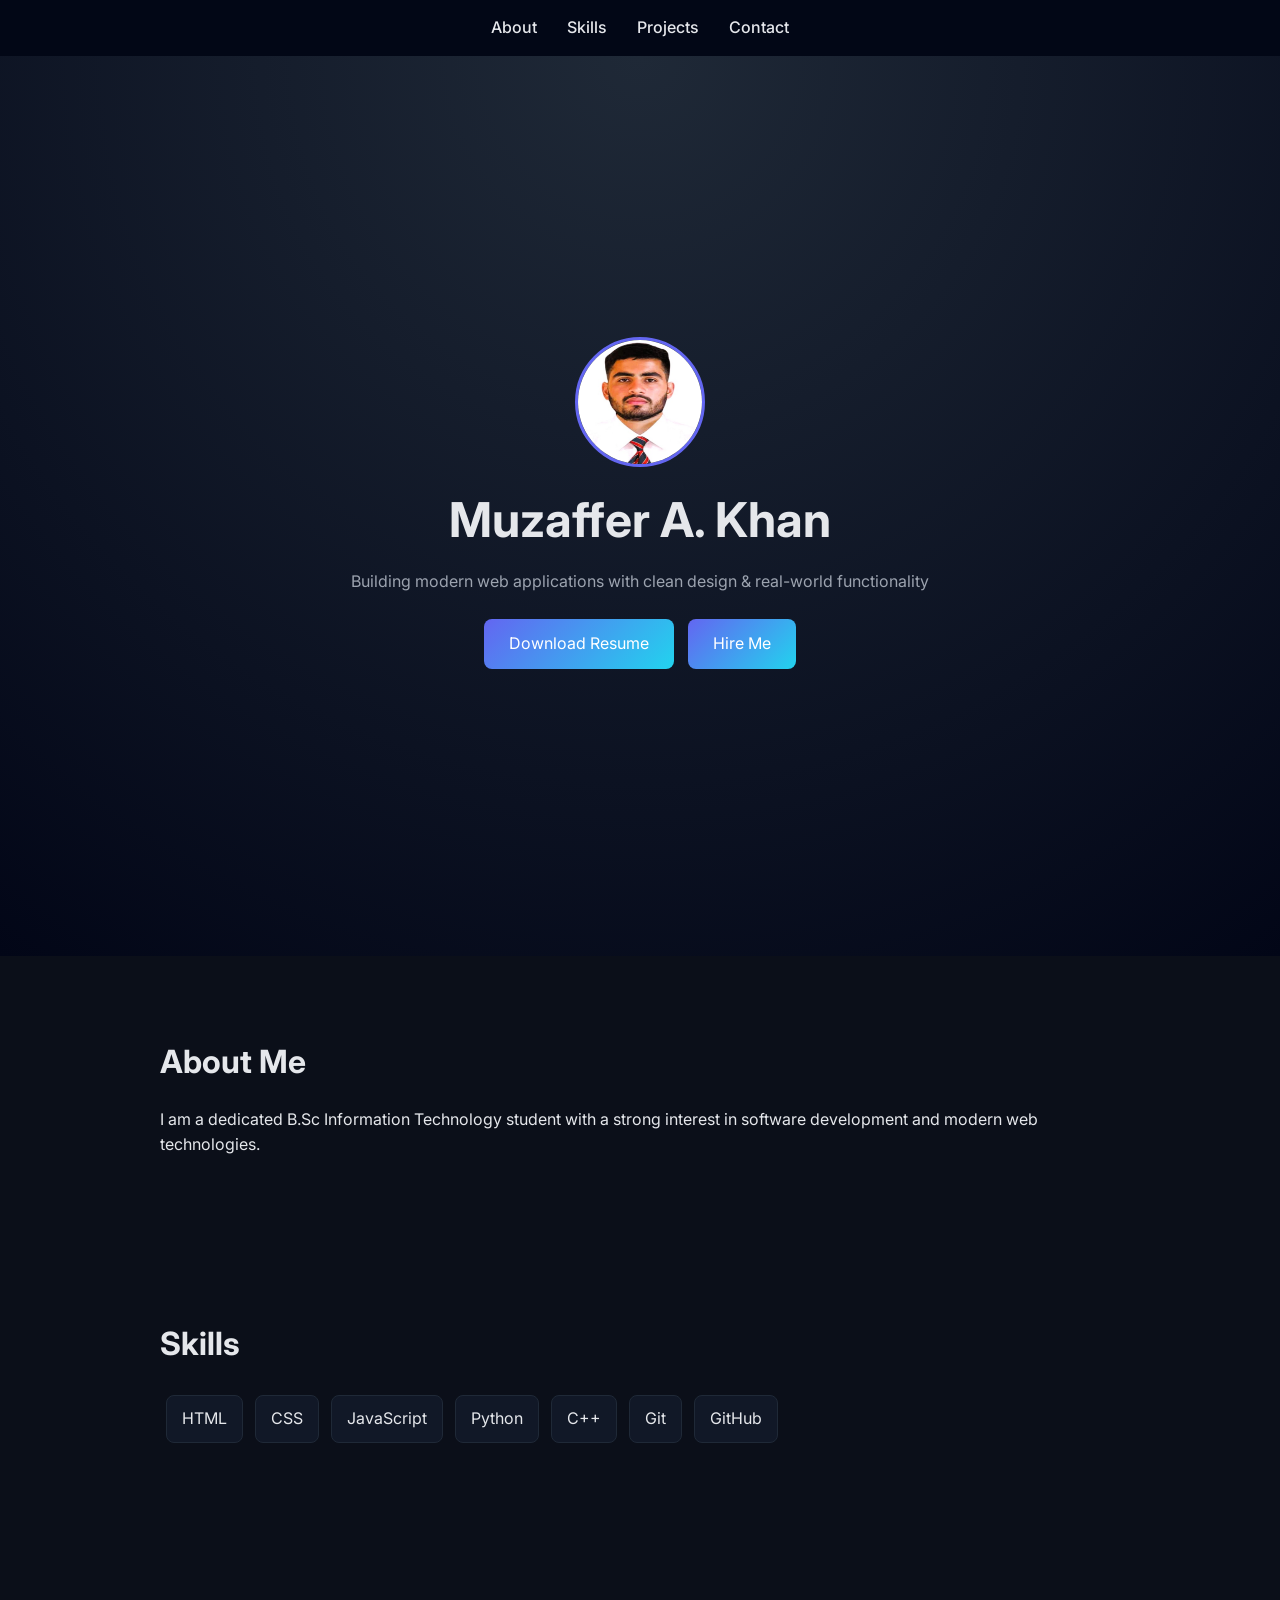
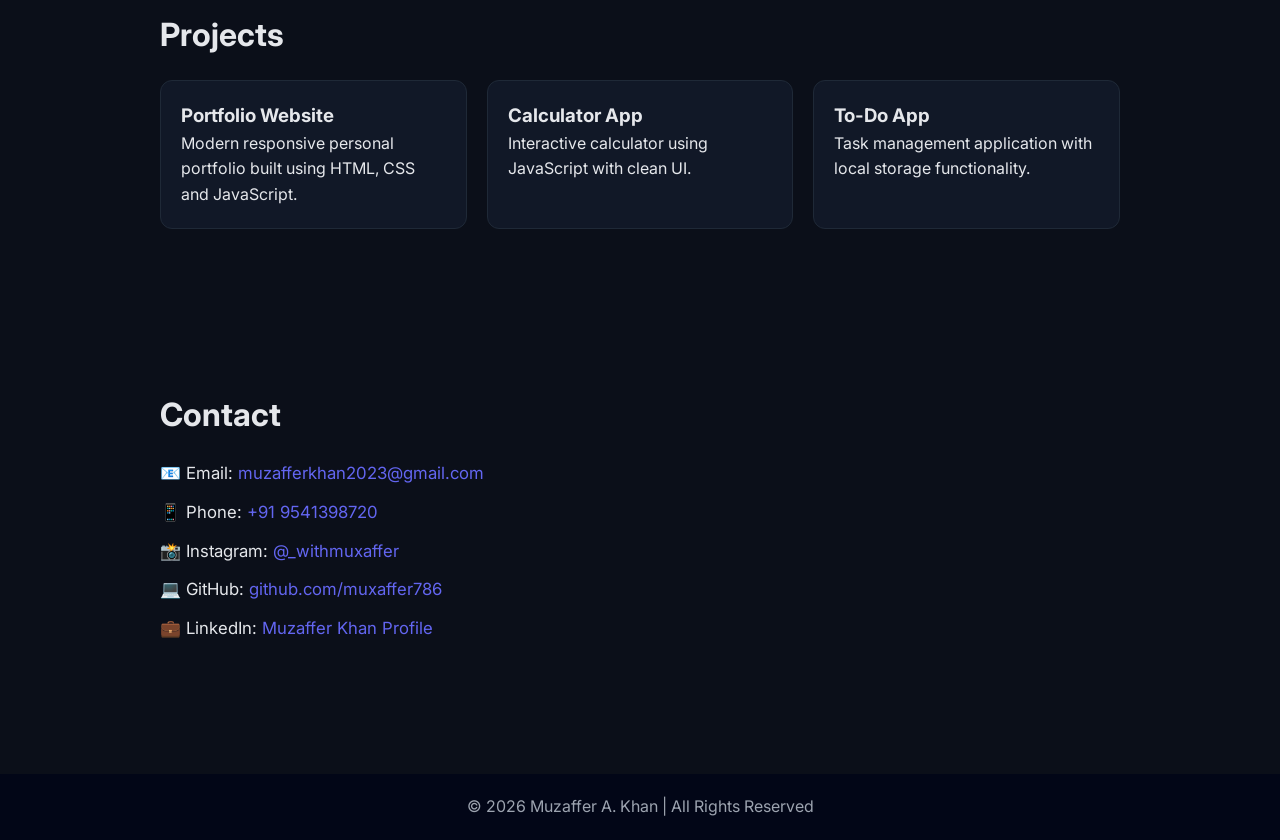
<file: index.html>
<!DOCTYPE html>
<html lang="en">
<head>
  <meta charset="UTF-8">
  <meta name="viewport" content="width=device-width, initial-scale=1.0">
  <title>Muzaffer A. Khan | Portfolio</title>

  <!-- CSS -->
  <link rel="stylesheet" href="style.css">

  <!-- Font -->
  <link href="https://fonts.googleapis.com/css2?family=Inter:wght@300;400;600&display=swap" rel="stylesheet">
</head>
<body>

<!-- ================= NAVBAR ================= -->
<nav class="navbar">
  <a href="#about">About</a>
  <a href="#skills">Skills</a>
  <a href="#projects">Projects</a>
  <a href="#contact">Contact</a>
</nav>

<!-- ================= HERO ================= -->
<header class="hero">
  <img src="profile.jpg" alt="Profile Photo">
  <h1>Muzaffer A. Khan</h1>
  <p>Building modern web applications with clean design & real-world functionality</p>

  <div>
    <a href="resume.pdf" class="btn" download>Download Resume</a>
    <a href="#contact" class="btn">Hire Me</a>
  </div>
</header>

<!-- ================= ABOUT ================= -->
<section id="about" class="section fade">
  <h2>About Me</h2>
  <p>I am a dedicated B.Sc Information Technology student with a strong interest in software development and modern web technologies.</p>
</section>

<!-- ================= SKILLS ================= -->
<section id="skills" class="section fade">
  <h2>Skills</h2>
  <div class="skills">
    <span>HTML</span>
    <span>CSS</span>
    <span>JavaScript</span>
    <span>Python</span>
    <span>C++</span>
    <span>Git</span>
    <span>GitHub</span>
  </div>
</section>

<!-- ================= PROJECTS ================= -->
<section id="projects" class="section fade">
  <h2>Projects</h2>

  <div class="projects">

    <div class="project">
      <h3>Portfolio Website</h3>
      <p>Modern responsive personal portfolio built using HTML, CSS and JavaScript.</p>
    </div>

    <div class="project">
      <h3>Calculator App</h3>
      <p>Interactive calculator using JavaScript with clean UI.</p>
    </div>

    <div class="project">
      <h3>To-Do App</h3>
      <p>Task management application with local storage functionality.</p>
    </div>

  </div>
</section>

<!-- ================= CONTACT ================= -->
<section id="contact" class="section fade">
  <h2>Contact</h2>

  <div class="contact-info">

    <p>📧 Email:
      <a href="mailto:muzafferkhan2023@gmail.com">
        muzafferkhan2023@gmail.com
      </a>
    </p>

    <p>📱 Phone:
      <a href="tel:+919541398720">
        +91 9541398720
      </a>
    </p>

    <p>📸 Instagram:
      <a href="https://instagram.com/_withmuxaffer" target="_blank">
        @_withmuxaffer
      </a>
    </p>

    <p>💻 GitHub:
      <a href="https://github.com/muxaffer786" target="_blank">
        github.com/muxaffer786
      </a>
    </p>
  
    <p>💼 LinkedIn:
      <a href="https://www.linkedin.com/in/muzaffer-ali-khan-78b820242" target="_blank">
        Muzaffer Khan Profile
      </a>
    </p>
              
  </div>
</section>

<!-- ================= FOOTER ================= -->
<footer>
  <p>© 2026 Muzaffer A. Khan | All Rights Reserved</p>
</footer>

<!-- JS -->
<script src="script.js"></script>

</body>
</html>
</file>
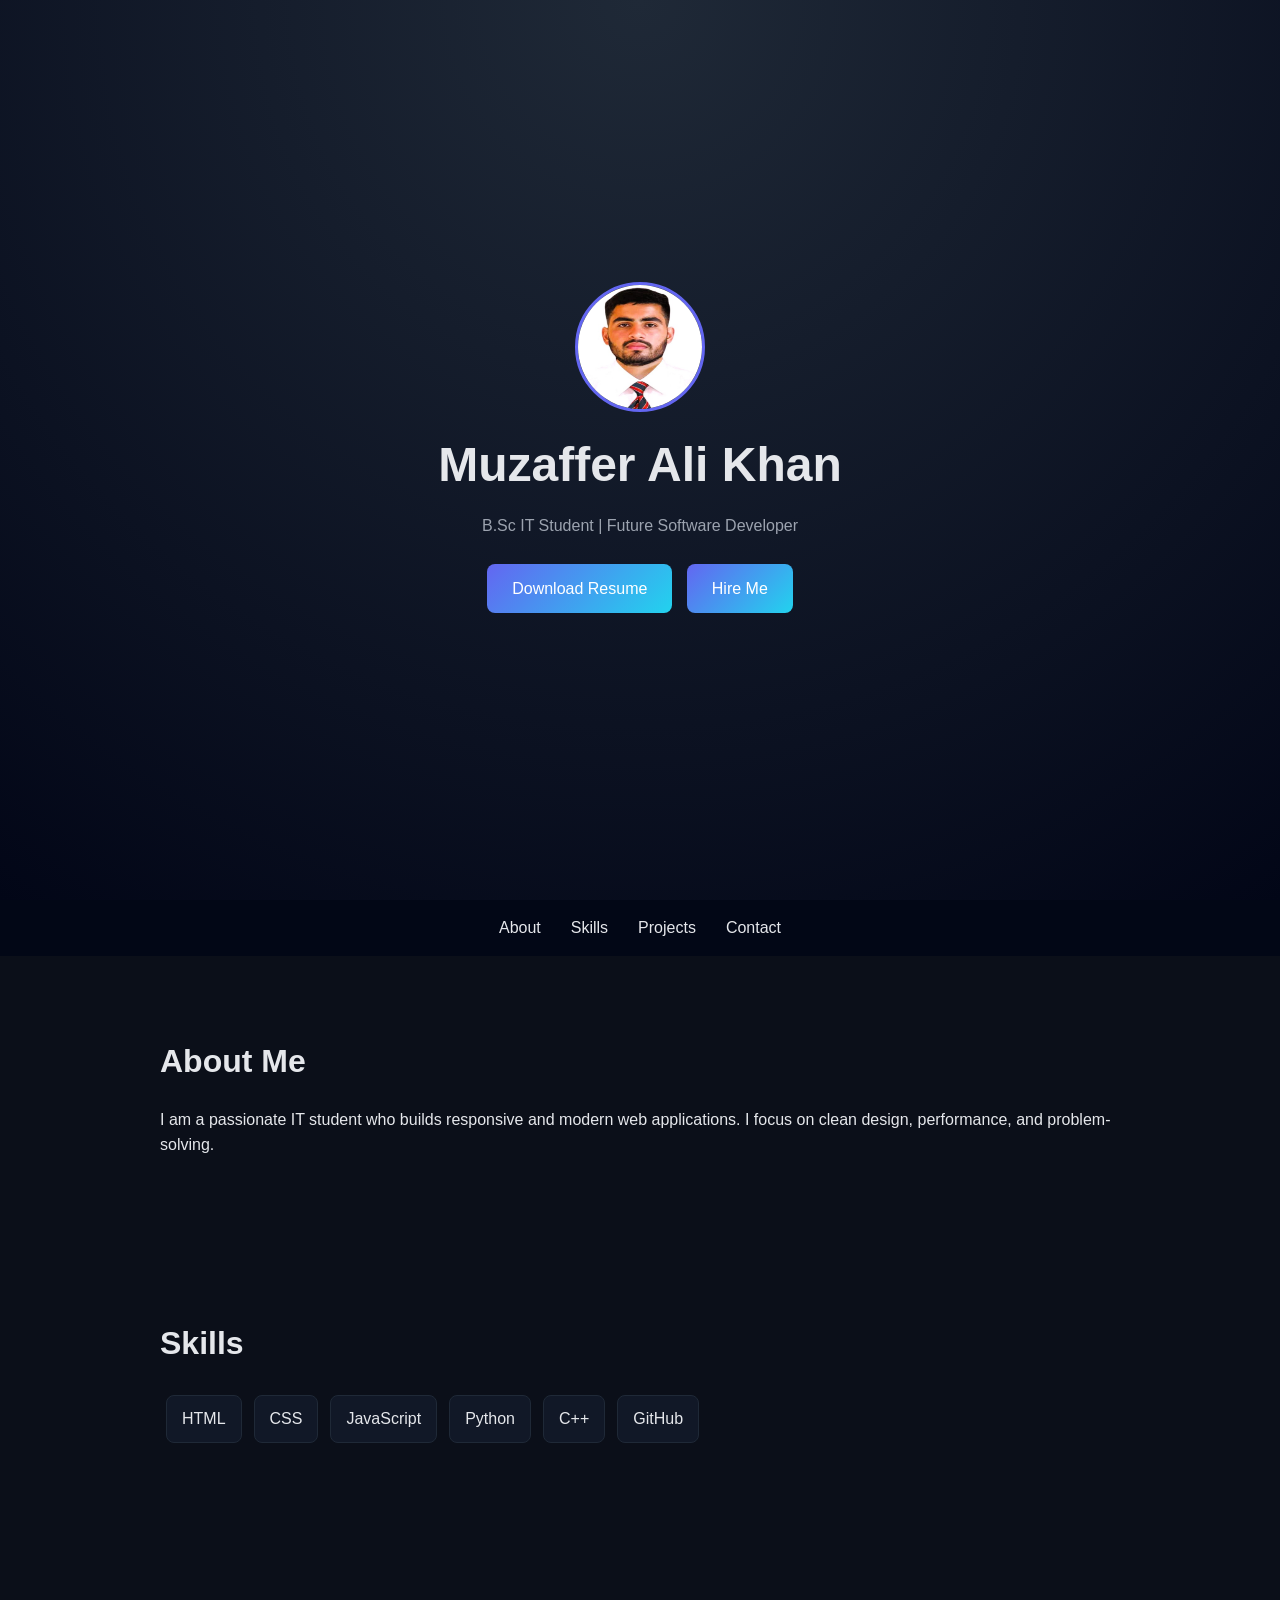
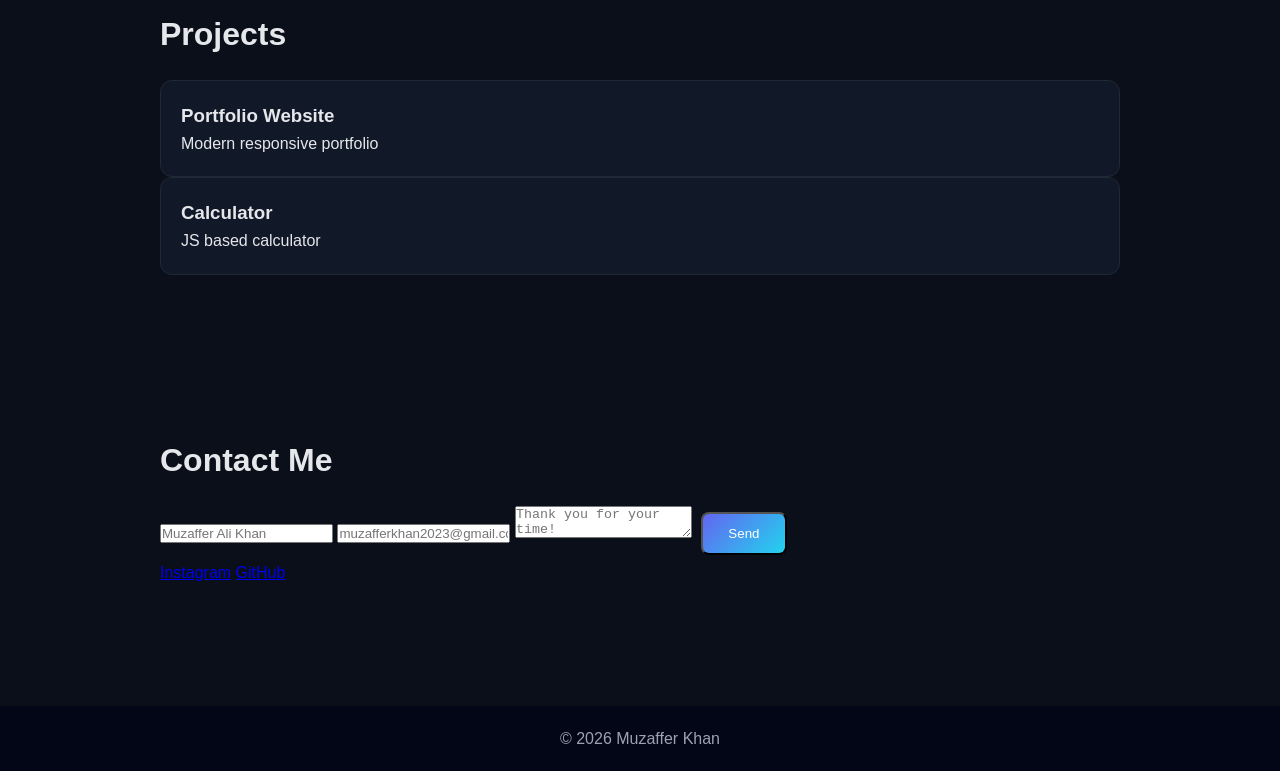
<file: Portfolio professional.html>
<!-- ================= INDEX.HTML ================= -->
<!DOCTYPE html>
<html lang="en">
<head>
  <meta charset="UTF-8">
  <meta name="viewport" content="width=device-width, initial-scale=1.0">
  <title>Muzaffer Ali Khan | Portfolio</title>
  <link rel="stylesheet" href="style.css">
  <link href="https://fonts.googleapis.com/css2?family=Poppins:wght@300;400;600&display=swap" rel="stylesheet">
</head>
<body>

<header class="hero">
  <img src="profile.jpg" class="profile-img">
  <h1>Muzaffer Ali Khan</h1>
  <p>B.Sc IT Student | Future Software Developer</p>
  <div>
    <a href="resume.pdf" class="btn" download>Download Resume</a>
    <a href="#contact" class="btn">Hire Me</a>
  </div>
</header>

<nav class="navbar">
  <a href="#about">About</a>
  <a href="#skills">Skills</a>
  <a href="#projects">Projects</a>
  <a href="#contact">Contact</a>
</nav>

<section id="about" class="section fade">
  <h2>About Me</h2>
  <p>I am a passionate IT student who builds responsive and modern web applications. I focus on clean design, performance, and problem-solving.</p>
</section>

<section id="skills" class="section fade">
  <h2>Skills</h2>
  <div class="skills">
    <span>HTML</span><span>CSS</span><span>JavaScript</span>
    <span>Python</span><span>C++</span><span>GitHub</span>
  </div>
</section>

<section id="projects" class="section fade">
  <h2>Projects</h2>
  <div class="project">
    <h3>Portfolio Website</h3>
    <p>Modern responsive portfolio</p>
  </div>
  <div class="project">
    <h3>Calculator</h3>
    <p>JS based calculator</p>
  </div>
</section>

<section id="contact" class="section fade">
  <h2>Contact Me</h2>
    <input type="text" name="name" placeholder="Muzaffer Ali Khan" required>
    <input type="email" name="email" placeholder="muzafferkhan2023@gmail.com" required>
    <textarea name="message" placeholder="Thank you for your time!"></textarea>
    <button type="submit" class="btn">Send</button>
  </form>

  <div class="social">
    <a href="https://instagram.com/_withmuxaffer">Instagram</a>
    <a href="https://github.com/muxaffer786">GitHub</a>
  </div>
</section>

<footer>
  <p>© 2026 Muzaffer Khan</p>
</footer>

<script src="script.js"></script>
</body>
</html>


<!-- ================= END OF INDEX.HTML ================= -->
</file>
<file: style.css>
/* RESET */
* {
  margin: 0;
  padding: 0;
  box-sizing: border-box;
}

/* BODY */
body {
  font-family: 'Inter', sans-serif;
  background: #0b0f19;
  color: #e5e7eb;
  line-height: 1.6;
}

/* NAVBAR */
.navbar {
  position: sticky;
  top: 0;
  background: rgba(2, 6, 23, 0.85);
  backdrop-filter: blur(10px);
  display: flex;
  justify-content: center;
  gap: 30px;
  padding: 15px;
  z-index: 1000;
}

.navbar a {
  color: #e5e7eb;
  text-decoration: none;
  font-weight: 500;
  transition: 0.3s;
}

.navbar a:hover,
.navbar a.active {
  color: #6366f1;
}

/* HERO */
.hero {
  height: 100vh;
  display: flex;
  flex-direction: column;
  justify-content: center;
  align-items: center;
  background: radial-gradient(circle at top, #1f2937, #020617);
  text-align: center;
  padding: 20px;
}

.hero img {
  width: 130px;
  height: 130px;
  border-radius: 50%;
  border: 3px solid #6366f1;
  margin-bottom: 15px;
}

.hero h1 {
  font-size: 3rem;
  margin-bottom: 10px;
}

.hero p {
  color: #9ca3af;
  margin-bottom: 20px;
  max-width: 600px;
}

/* BUTTON */
.btn {
  padding: 12px 25px;
  border-radius: 8px;
  background: linear-gradient(135deg, #6366f1, #22d3ee);
  color: white;
  text-decoration: none;
  transition: 0.3s;
  display: inline-block;
  margin: 5px;
}

.btn:hover {
  transform: translateY(-3px);
  opacity: 0.9;
}

/* SECTIONS */
.section {
  padding: 80px 20px;
  max-width: 1000px;
  margin: auto;
}

.section h2 {
  font-size: 2rem;
  margin-bottom: 20px;
}

/* SKILLS */
.skills {
  display: flex;
  flex-wrap: wrap;
}

.skills span {
  background: #111827;
  padding: 10px 15px;
  margin: 6px;
  border-radius: 8px;
  border: 1px solid #1f2937;
  transition: 0.3s;
}

.skills span:hover {
  border-color: #6366f1;
}

/* PROJECTS */
.projects {
  display: grid;
  grid-template-columns: repeat(auto-fit, minmax(250px, 1fr));
  gap: 20px;
}

.project {
  background: #111827;
  padding: 20px;
  border-radius: 12px;
  border: 1px solid #1f2937;
  transition: 0.3s;
}

.project:hover {
  transform: translateY(-6px);
  border-color: #6366f1;
}

/* CONTACT */
.contact-info p {
  margin: 12px 0;
  font-size: 1.05rem;
}

.contact-info a {
  color: #6366f1;
  text-decoration: none;
}

.contact-info a:hover {
  text-decoration: underline;
}

/* FOOTER */
footer {
  text-align: center;
  padding: 20px;
  background: #020617;
  color: #9ca3af;
  margin-top: 40px;
}

/* ANIMATION */
.fade {
  opacity: 0;
  transform: translateY(20px);
  transition: 0.8s ease;
}

.fade.show {
  opacity: 1;
  transform: translateY(0);
}

/* RESPONSIVE */
@media (max-width: 768px) {
  .hero h1 {
    font-size: 2rem;
  }

  .navbar {
    gap: 15px;
  }
}
</file>
